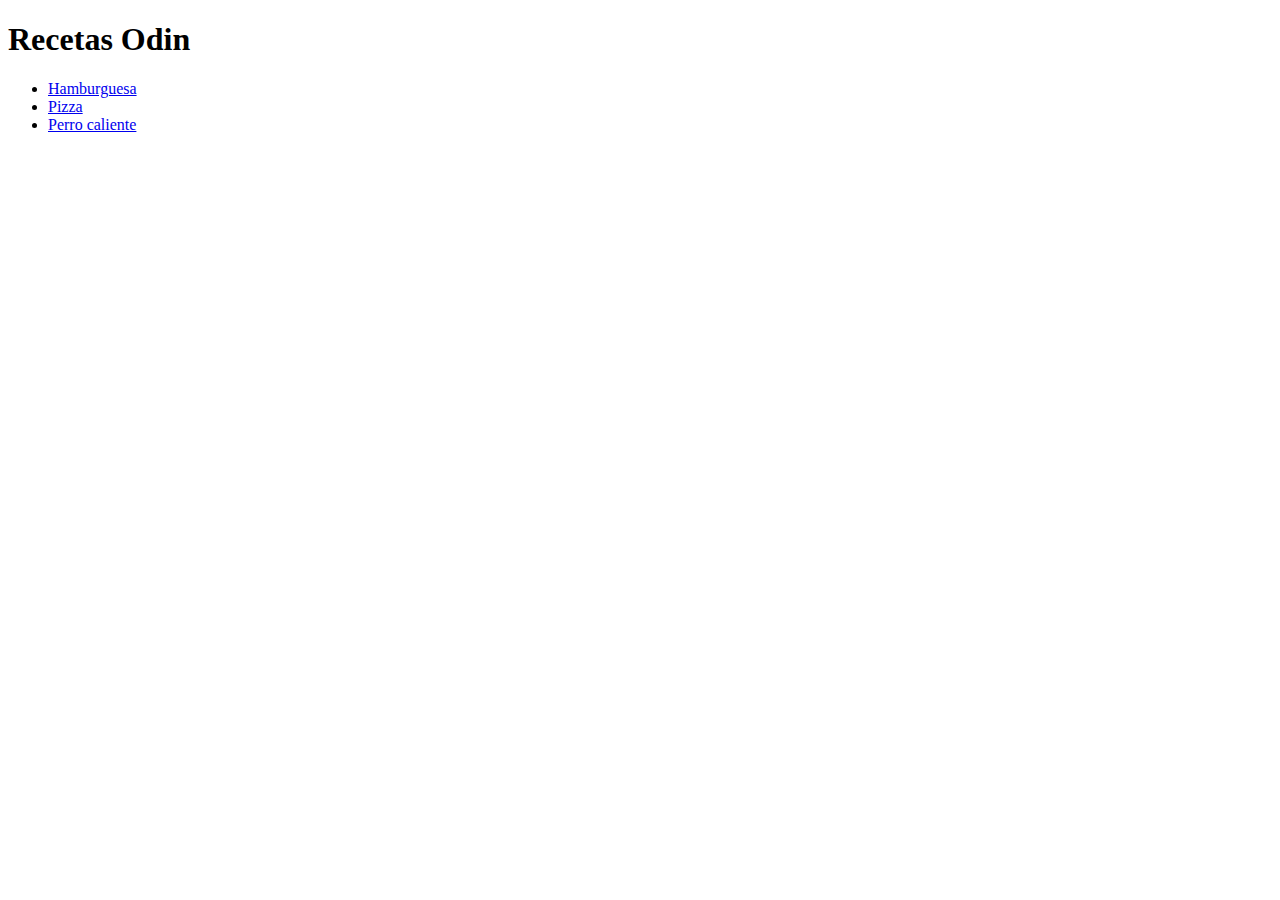
<file: index.html>
<!DOCTYPE html>
<html lang="en">
<head>
    <meta charset="UTF-8">
    <meta http-equiv="X-UA-Compatible" content="IE=edge">
    <meta name="viewport" content="width=device-width, initial-scale=1.0">
    <title>Document</title>
</head>
<body>
    <h1>Recetas Odin</h1>
    <ul>
        <li><a href="./recipes/hamburguesa.html">Hamburguesa</a></li>
        <li><a href="./recipes/pizza.html">Pizza</a></li>
        <li><a href="./recipes/perroCaliente.html">Perro caliente</a></li>
    </ul>
</body>
</html>
</file>
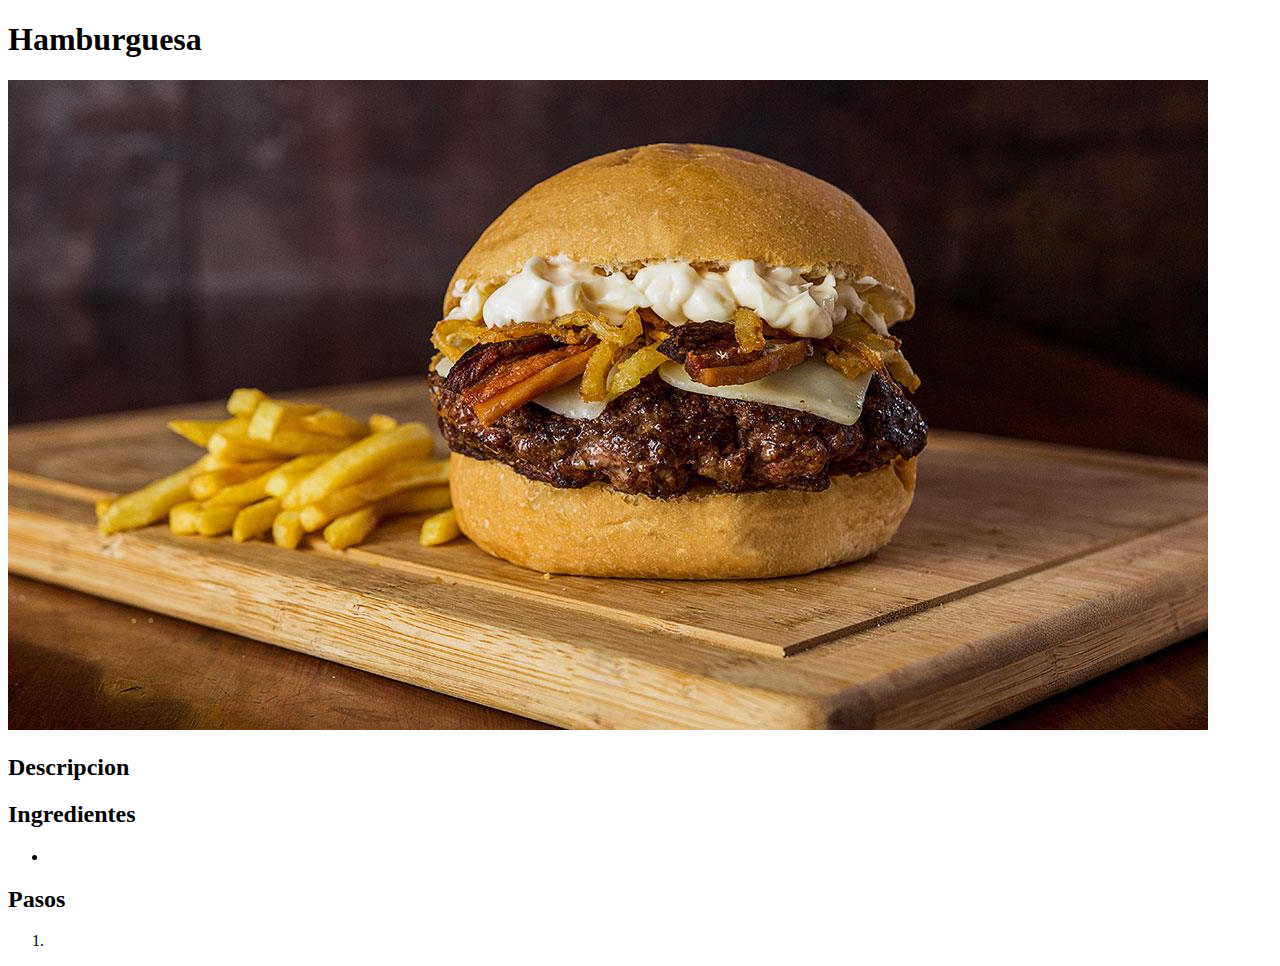
<file: recipes/hamburguesa.html>
<!DOCTYPE html>
<html lang="en">
<head>
    <meta charset="UTF-8">
    <meta http-equiv="X-UA-Compatible" content="IE=edge">
    <meta name="viewport" content="width=device-width, initial-scale=1.0">
    <title>Document</title>
</head>
<body>
    <h1>Hamburguesa</h1>
    <img src="./img/hamburguesa.jpg">
    <h2>Descripcion</h2>
    <p></p>
    <h2>Ingredientes</h2>
    <ul>
        <li></li>
    </ul>
    <h2>Pasos</h2>
    <ol>
        <li></li>
    </ol>
</body>
</html>
</file>
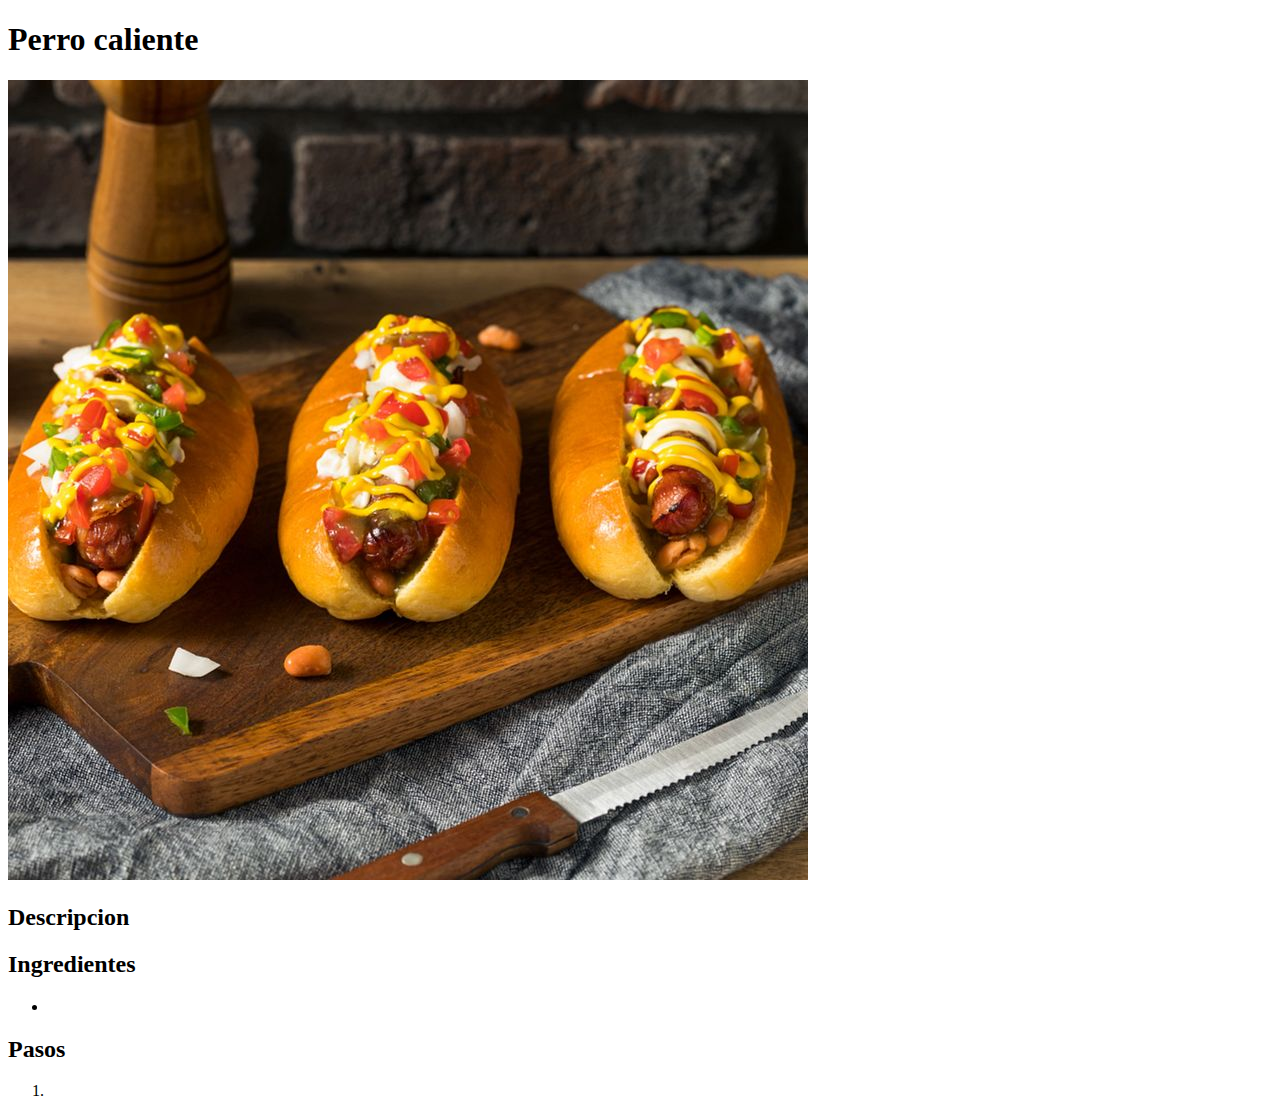
<file: recipes/perroCaliente.html>
<!DOCTYPE html>
<html lang="en">
<head>
    <meta charset="UTF-8">
    <meta http-equiv="X-UA-Compatible" content="IE=edge">
    <meta name="viewport" content="width=device-width, initial-scale=1.0">
    <title>Document</title>
</head>
<body>
    <h1>Perro caliente</h1>
    <img src="./img/hotter_dog.jpg">
    <h2>Descripcion</h2>
    <p></p>
    <h2>Ingredientes</h2>
    <ul>
        <li></li>
    </ul>
    <h2>Pasos</h2>
    <ol>
        <li></li>
    </ol>
</body>
</html>
</file>
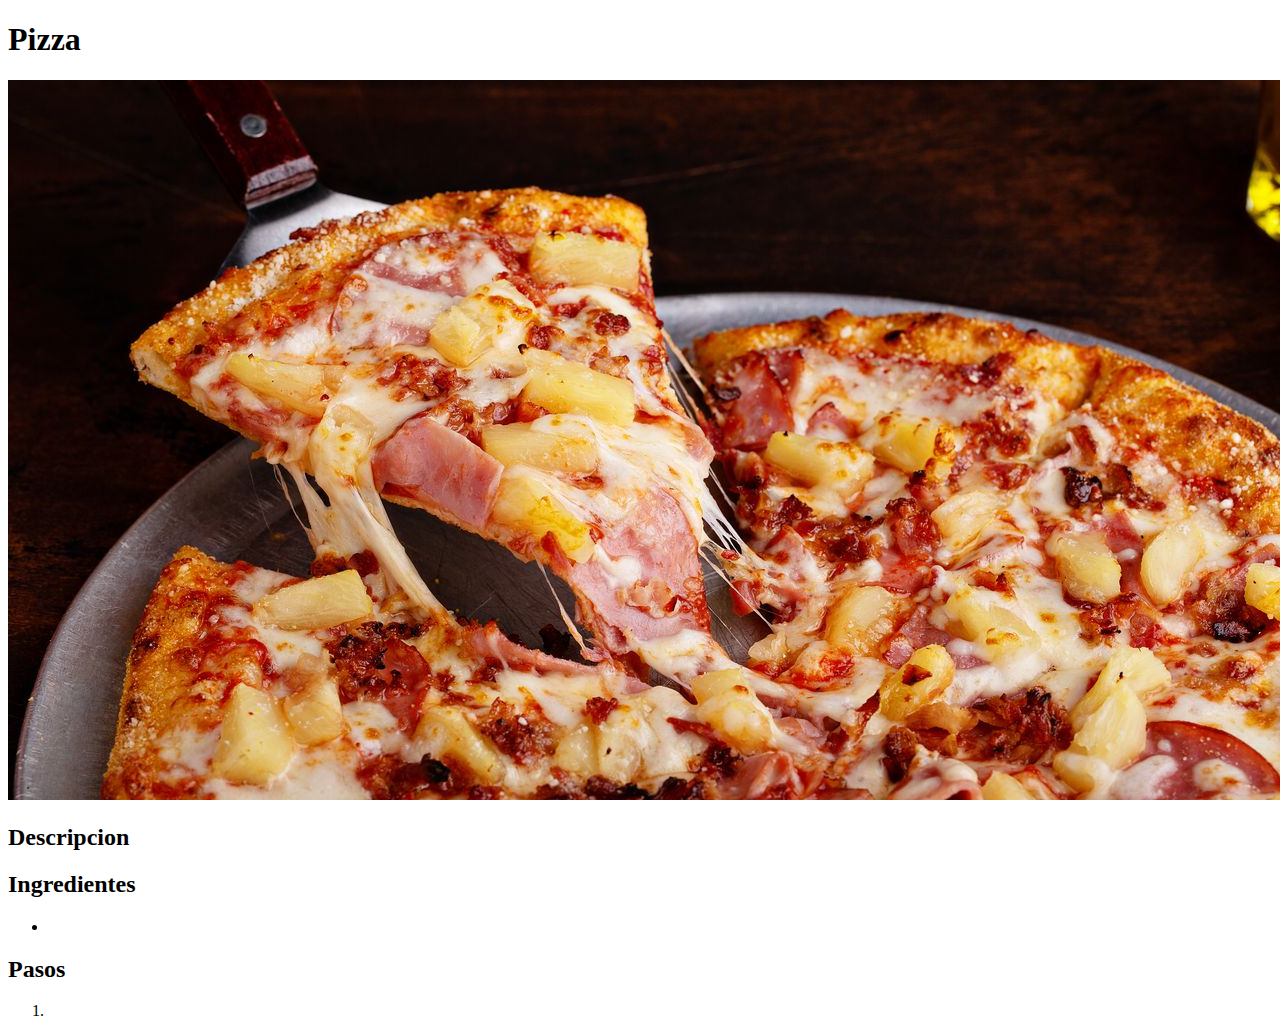
<file: recipes/pizza.html>
<!DOCTYPE html>
<html lang="en">
<head>
    <meta charset="UTF-8">
    <meta http-equiv="X-UA-Compatible" content="IE=edge">
    <meta name="viewport" content="width=device-width, initial-scale=1.0">
    <title>Document</title>
</head>
<body>
    <h1>Pizza</h1>
    <img src="./img/pizza.jpg">
    <h2>Descripcion</h2>
    <p></p>
    <h2>Ingredientes</h2>
    <ul>
        <li></li>
    </ul>
    <h2>Pasos</h2>
    <ol>
        <li></li>
    </ol>
</body>
</html>
</file>
